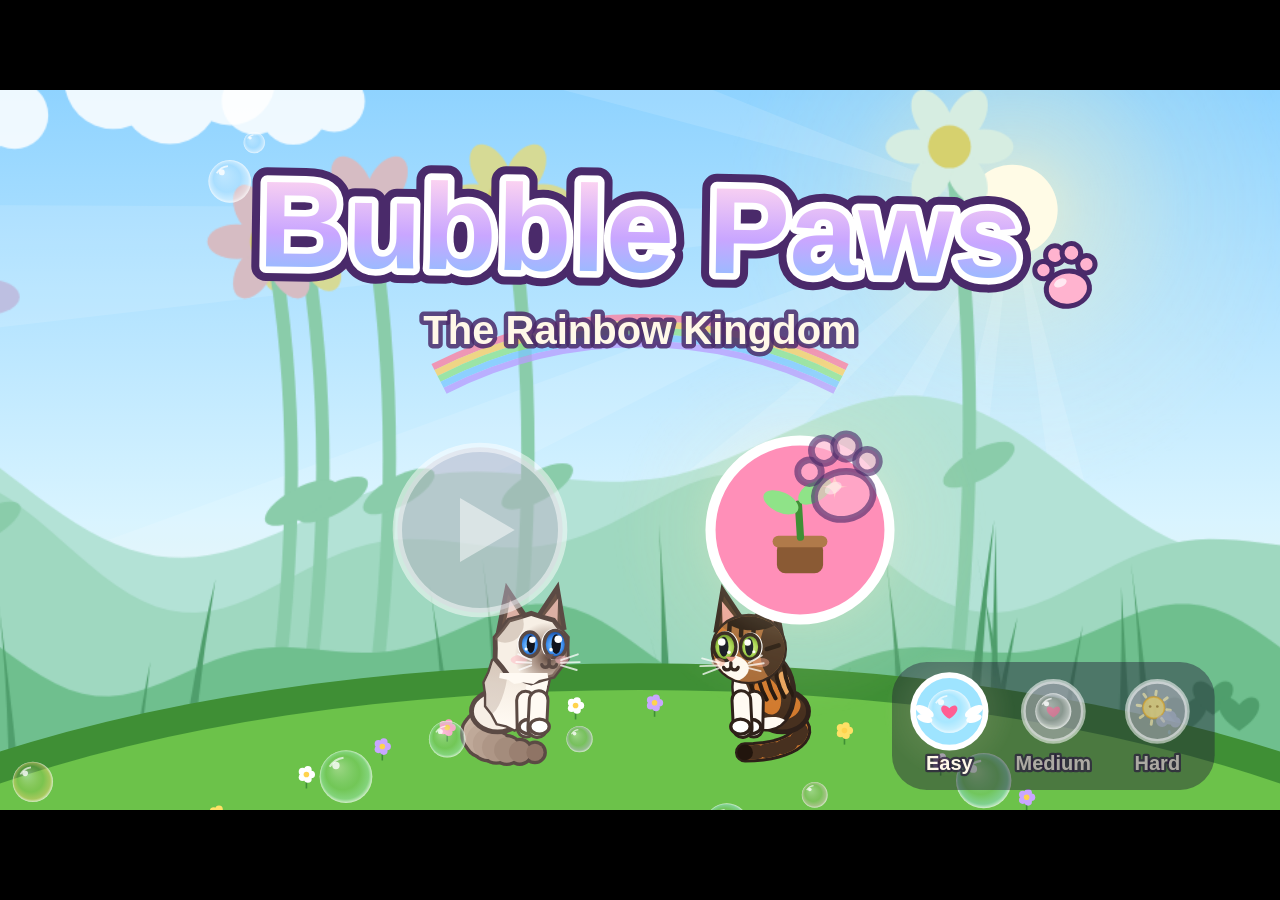
<file: index.html>
<!DOCTYPE html>
<html lang="en">
<head>
  <meta charset="UTF-8">
  <meta name="viewport" content="width=device-width,initial-scale=1.0,maximum-scale=1.0,user-scalable=no,viewport-fit=cover">
  <meta name="theme-color" content="#1b1433">
  <meta name="apple-mobile-web-app-capable" content="yes">
  <meta name="application-name" content="Bubble Paws">
  <meta name="apple-mobile-web-app-title" content="Bubble Paws">
  <title>Bubble Paws: The Rainbow Kingdom</title>
  <link rel="icon" type="image/png" href="icon.png">
  <link rel="apple-touch-icon" href="icon.png">
  <link rel="manifest" href="manifest.webmanifest">
  <link rel="stylesheet" href="css/style.css">
</head>
<body>
  <div id="safe-area" aria-hidden="true"></div>
  <canvas id="surround" aria-hidden="true"></canvas>
  <canvas id="game" aria-label="Bubble Paws game"></canvas>

  <!-- Big chunky touch buttons (shown automatically on touchscreens) -->
  <div id="touch" aria-hidden="true">
    <div class="tbtn" id="t-left" data-act="left"><svg viewBox="0 0 64 64"><path d="M40 14 L20 32 L40 50" /></svg></div>
    <div class="tbtn" id="t-right" data-act="right"><svg viewBox="0 0 64 64"><path d="M24 14 L44 32 L24 50" /></svg></div>
    <div class="tbtn" id="t-up" data-act="up" aria-label="Up"><svg viewBox="0 0 64 64"><path d="M14 40 L32 22 L50 40" /></svg></div>
    <div class="tbtn" id="t-down" data-act="down" aria-label="Down"><svg viewBox="0 0 64 64"><path d="M14 24 L32 42 L50 24" /></svg></div>
    <div class="tbtn" id="t-bubble" data-act="bubble"><svg viewBox="0 0 64 64"><circle cx="30" cy="34" r="15"/><circle cx="46" cy="18" r="7"/><path class="shine" d="M22 28 Q24 23 29 22"/></svg></div>
    <div class="tbtn" id="t-jump" data-act="jump"><svg viewBox="0 0 64 64"><path d="M16 40 L32 22 L48 40" /><path d="M20 50 L44 50" class="thin"/></svg></div>
    <div class="tbtn" id="t-trick" data-act="down" aria-label="Cat tricks"><svg viewBox="0 0 64 64"><path class="trick-face" d="M12 33 L12 19 L22 25 Q28 23 34 25 L44 19 L44 33 Q48 41 40 48 Q28 58 16 48 Q8 42 12 33 Z"/><path class="trick-lines" d="M17 36 Q20 31 23 36 M33 36 Q36 31 39 36 M22 43 Q28 50 34 43"/><path class="trick-note" d="M51 27 L51 12 Q58 14 58 20"/><circle class="trick-beat" cx="47" cy="28" r="4"/></svg></div>
  </div>

  <!-- See-through map while you play (also M / Tab / gamepad Select) -->
  <button id="map-btn" aria-label="Map"><svg viewBox="0 0 32 32"><path d="M4 8 L11 5 L21 8 L28 5 L28 24 L21 27 L11 24 L4 27 Z"/><path class="fold" d="M11 5 L11 24 M21 8 L21 27"/></svg></button>

  <!-- Pause (parents: this is also where "home" and the map live) -->
  <button id="pause-btn" aria-label="Pause"><svg viewBox="0 0 32 32"><rect x="9" y="8" width="5" height="16" rx="2"/><rect x="18" y="8" width="5" height="16" rx="2"/></svg></button>

  <!-- Core -->
  <script src="js/core/bb.js"></script>
  <script src="js/core/config.js"></script>
  <script src="js/core/input.js"></script>
  <script src="js/core/audio.js"></script>
  <script src="js/core/voice-clips.js"></script>
  <script src="js/core/voice.js"></script>
  <script src="js/core/music.js"></script>
  <script src="js/core/save.js"></script>
  <script src="js/core/economy.js"></script>

  <!-- World data -->
  <script src="js/world/zones.js"></script>
  <script src="js/world/world.js"></script>
  <script src="js/world/rooms/gardens.js"></script>
  <script src="js/world/rooms/meadow.js"></script>
  <script src="js/world/rooms/caves.js"></script>
  <script src="js/world/rooms/hive.js"></script>
  <script src="js/world/rooms/ruins.js"></script>
  <script src="js/world/rooms/clouds.js"></script>
  <script src="js/world/rooms/lagoon.js"></script>
  <script src="js/world/rooms/dunes.js"></script>
  <script src="js/world/rooms/frost.js"></script>
  <script src="js/world/rooms/autumn.js"></script>
  <script src="js/world/rooms/springs.js"></script>
  <script src="js/world/rooms/starlight.js"></script>
  <script src="js/world/rooms/links.js"></script>
  <script src="js/world/rooms/home.js"></script>
  <script src="js/world/rooms/neighbourhood.js"></script>

  <!-- Engine -->
  <script src="js/engine/physics.js"></script>
  <script src="js/engine/camera.js"></script>
  <script src="js/engine/particles.js"></script>
  <script src="js/engine/render-motion.js"></script>
  <script src="js/engine/frame-quality.js"></script>

  <!-- Art -->
  <script src="js/render/gfx.js"></script>
  <script src="js/render/kittens.js"></script>
  <script src="js/render/critters.js"></script>
  <script src="js/render/tiles.js"></script>
  <script src="js/render/climbs.js"></script>
  <script src="js/render/backdrops.js"></script>
  <script src="js/render/lighting.js"></script>
  <script src="js/render/hud.js"></script>
  <script src="js/render/skill-prompts.js"></script>
  <script src="js/render/mapview.js"></script>
  <script src="js/render/bossart.js"></script>
  <script src="js/render/fx.js"></script>
  <script src="js/render/home.js"></script>
  <script src="js/render/arenas.js"></script>
  <script src="js/render/scenery.js"></script>
  <script src="js/render/neighbourhood.js"></script>

  <!-- Things that live in the world -->
  <script src="js/entities/player.js"></script>
  <script src="js/entities/bubbles.js"></script>
  <script src="js/entities/bugs.js"></script>
  <script src="js/entities/things.js"></script>
  <script src="js/entities/puzzles.js"></script>
  <script src="js/entities/food.js"></script>
  <script src="js/entities/gestures.js"></script>
  <script src="js/entities/wardrobe.js"></script>
  <script src="js/entities/cosmetics.js"></script>
  <script src="js/entities/links.js"></script>
  <script src="js/entities/bosses.js"></script>
  <script src="js/entities/magic.js"></script>

  <!-- Scenes -->
  <script src="js/scenes/title.js"></script>
  <script src="js/scenes/select.js"></script>
  <script src="js/scenes/play.js"></script>
  <script src="js/scenes/play-home.js"></script>
  <script src="js/scenes/play-garden.js"></script>
  <script src="js/scenes/play-garden-fun.js"></script>
  <script src="js/scenes/play-maze.js"></script>
  <script src="js/scenes/play-journey.js"></script>
  <script src="js/scenes/play-rainbow.js"></script>
  <script src="js/scenes/play-cloudmaze.js"></script>
  <script src="js/scenes/play-minimaze.js"></script>
  <script src="js/scenes/play-guidance.js"></script>
  <script src="js/scenes/play-wayfinder.js"></script>
  <script src="js/scenes/pause.js"></script>
  <script src="js/main.js"></script>
</body>
</html>
</file>
<file: css/style.css>
/* ════════════════════════════════════════════════════════════════
   Bubble Paws — page chrome. The game itself is drawn on the canvas;
   this file only letterboxes it and styles the big touch buttons.
   ════════════════════════════════════════════════════════════════ */
* { margin: 0; padding: 0; box-sizing: border-box; }
:root {
  --tap-slop: 10px;
  --safe-left: var(--safe-area-inset-left, env(safe-area-inset-left, 0px));
  --safe-right: var(--safe-area-inset-right, env(safe-area-inset-right, 0px));
  --safe-top: var(--safe-area-inset-top, env(safe-area-inset-top, 0px));
  --safe-bottom: var(--safe-area-inset-bottom, env(safe-area-inset-bottom, 0px));
}
/* Resolved CSS pixels for the canvas HUD, including native WebView insets. */
#safe-area {
  position: fixed; inset: 0; visibility: hidden; pointer-events: none;
  padding: var(--safe-top) var(--safe-right) var(--safe-bottom) var(--safe-left);
}

html, body {
  width: 100%;
  height: 100%;
  overflow: hidden;
  background: #000;
  touch-action: none;
  user-select: none;
  -webkit-user-select: none;
  -webkit-touch-callout: none;
  -webkit-tap-highlight-color: transparent;
  overscroll-behavior: none;
}

#game {
  position: absolute;
  display: block;
  cursor: pointer;
}
#surround { position: absolute; display: none; pointer-events: none; }
body.side-hud #map-btn { left: calc(max(var(--safe-left), var(--safe-right)) + 12px); right: auto; }
body.side-hud #pause-btn { right: calc(max(var(--safe-left), var(--safe-right)) + 12px); }
body.side-hud #map-btn, body.side-hud #pause-btn { width: 44px; height: 44px; border-width: 2px; }
body.side-hud #map-btn svg, body.side-hud #pause-btn svg { width: 26px; height: 26px; }

/* ──── Touch buttons ──── */
#touch {
  --pad-size: clamp(56px, 10vmin, 80px);
  --pad-edge: max(10px, var(--safe-bottom));
  --pad-gap: 10px;
  position: fixed;
  inset: 0;
  display: none;
  z-index: 10;
  pointer-events: none;
}
body.touch.in-play #touch { display: block; }

/* Transparent hit margins leave the artwork and camera clearance unchanged. */
.tbtn::before, #map-btn::before, #pause-btn::before {
  content: '';
  position: absolute;
  inset: calc(-1 * var(--tap-slop) - 2px);
}

.tbtn {
  position: absolute;
  bottom: var(--pad-edge);
  width: var(--pad-size);
  height: var(--pad-size);
  border-radius: 50%;
  border: 2px solid rgba(255, 255, 255, 0.8);
  background: rgba(40, 24, 70, 0.24);
  box-shadow: 0 2px 5px rgba(0, 0, 0, 0.25);
  pointer-events: auto;
  touch-action: none;
  transition: background 0.07s ease, border-color 0.07s ease;
}
.tbtn svg { width: 100%; height: 100%; pointer-events: none; transition: transform 0.07s ease; }
.tbtn path, .tbtn circle {
  fill: none;
  stroke: #fff;
  stroke-width: 6;
  stroke-linecap: round;
  stroke-linejoin: round;
}
.tbtn .thin { stroke-width: 5; opacity: 0.7; }
.tbtn .shine { stroke-width: 3; }
#touch .tbtn.down { background: rgba(255, 255, 255, 0.42); border-color: #fff; }
.tbtn.down svg { transform: scale(0.92); }

#t-left  { left: max(18px, var(--safe-left)); }
#t-right { left: calc(max(18px, var(--safe-left)) + var(--pad-size) + var(--pad-gap)); }
#t-jump  { right: max(18px, var(--safe-right)); background: rgba(95, 212, 138, 0.3); }
#t-bubble { right: calc(max(18px, var(--safe-right)) + var(--pad-size) + var(--pad-gap)); background: rgba(95, 184, 255, 0.3); }
/* Cat tricks: the smiling-cat/music button appears after learning one. */
#t-trick {
  display: none;
  left: calc(50% - var(--pad-size) / 2);
  width: var(--pad-size);
  height: var(--pad-size);
  background: rgba(255, 179, 71, 0.32);
}
body.has-tricks #t-trick { display: block; }
.tbtn .pad { fill: #fff; stroke: none; }
.tbtn .trick-face, .tbtn .trick-beat { fill: #fff; stroke: none; }
.tbtn .trick-lines { fill: none; stroke: #a66b30; stroke-width: 3.5; }
.tbtn .trick-note { stroke-width: 4; }

/* ──── Map button (see-through map overlay) ──── */
#map-btn {
  position: fixed;
  top: calc(var(--safe-top) + 12px);
  right: calc(var(--safe-right) + 74px);
  z-index: 20;
  width: 52px;
  height: 52px;
  border-radius: 50%;
  border: 2px solid rgba(255, 255, 255, 0.8);
  background: rgba(40, 24, 70, 0.3);
  box-shadow: 0 2px 5px rgba(0, 0, 0, 0.25);
  cursor: pointer;
  display: none;
  align-items: center;
  justify-content: center;
}
body.in-play #map-btn { display: flex; }
#map-btn svg { width: 30px; height: 30px; }
#map-btn path { fill: #ffe6a8; stroke: #fff; stroke-width: 1.5; stroke-linejoin: round; }
#map-btn path.fold { fill: none; stroke: rgba(160, 110, 40, 0.8); }
#map-btn.on { background: rgba(255, 214, 120, 0.55); }
#map-btn:active { background: rgba(255, 214, 120, 0.55); }

/* ──── Pause button ──── */
#pause-btn {
  position: fixed;
  top: calc(var(--safe-top) + 12px);
  right: calc(var(--safe-right) + 12px);
  z-index: 20;
  width: 52px;
  height: 52px;
  border-radius: 50%;
  border: 2px solid rgba(255, 255, 255, 0.8);
  background: rgba(40, 24, 70, 0.3);
  box-shadow: 0 2px 5px rgba(0, 0, 0, 0.25);
  cursor: pointer;
  display: none;
  align-items: center;
  justify-content: center;
}
body.in-play #pause-btn { display: flex; }
#pause-btn svg { width: 28px; height: 28px; fill: #fff; }
#pause-btn:active { background: rgba(255, 255, 255, 0.42); }
/* Mazes: the usual left/right on the left, up/down mirrored on the right,
   kept in the bottom row so they never cover the map. */
#t-up, #t-down { display: none; background: rgba(160, 130, 220, 0.28); }
#t-down { right: max(18px, var(--safe-right)); }
#t-up { right: calc(max(18px, var(--safe-right)) + var(--pad-size) + var(--pad-gap)); }
body.in-maze #t-up, body.in-maze #t-down { display: block; }
body.in-maze #t-jump, body.in-maze #t-bubble, body.in-maze #t-trick, body.in-maze #map-btn { display: none; }
/* Picture menus are tapped directly; keep the movement pad out of them. */
body.in-play.menu-open #touch { display: none; }
/* Modal picture cards have their own close buttons. Keep game chrome
   clear of their tabs; the pause/map overlays still retain both controls. */
body.picture-menu #map-btn, body.picture-menu #pause-btn { display: none; }

/* Four separate targets must fit even on a narrow portrait phone. */
@media (max-width: 399px) {
  #touch { --pad-size: clamp(52px, calc((100vw - 76px) / 4), 56px); }
  #t-trick {
    width: 52px; height: 52px;
    bottom: calc(var(--pad-edge) + var(--pad-size) + 10px);
  }
}
</file>
